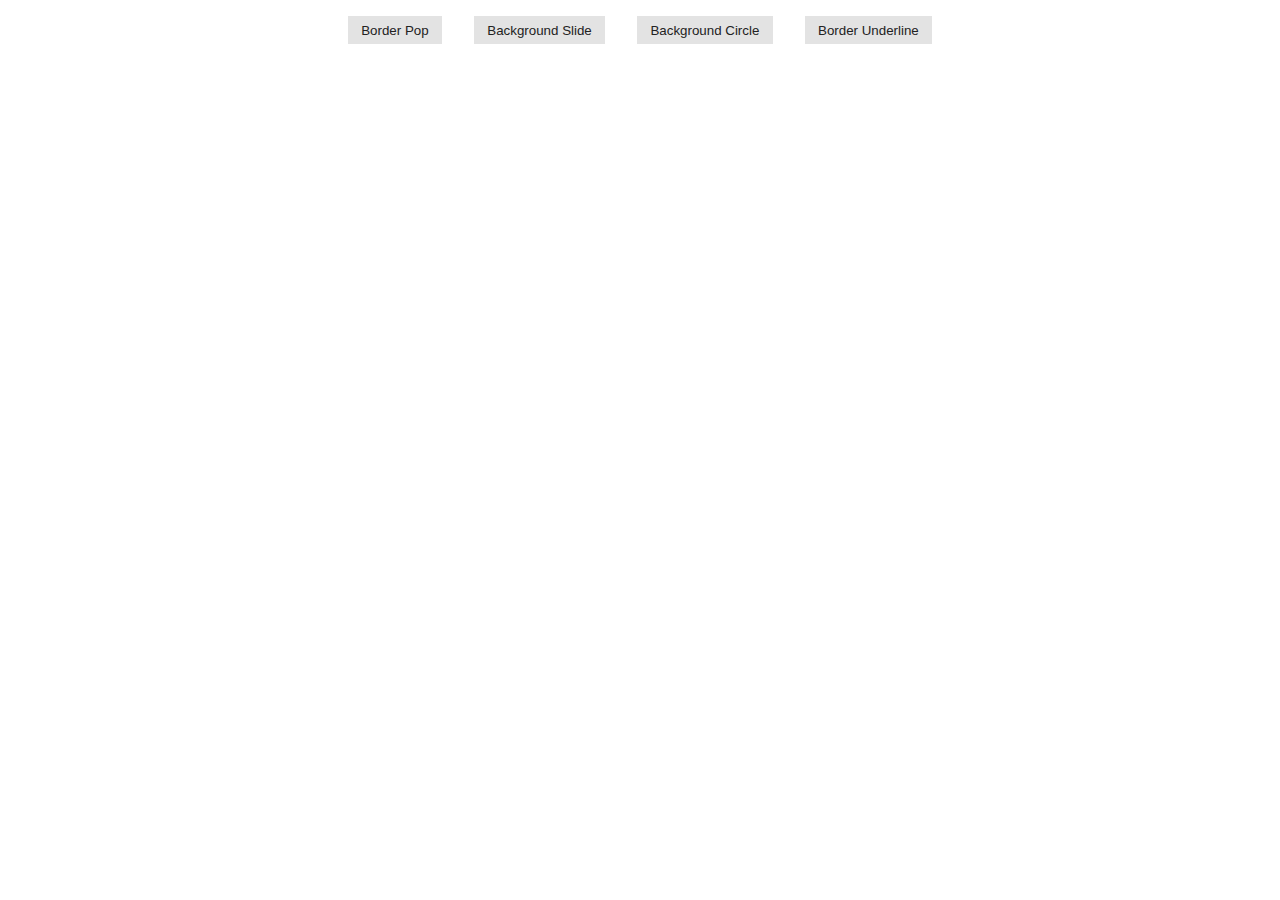
<file: Animacje przycisków/index.html>
<!DOCTYPE html>
<html lang="en">
<head>
    <meta charset="UTF-8">
    <meta http-equiv="X-UA-Compatible" content="IE=edge">
    <meta name="viewport" content="width=device-width, initial-scale=1.0">
    <link rel="stylesheet" href="styles.css">
    <title>Animowane Przyciski</title>
</head>
<body>
    
    <button class="btn btn-border-pop">Border Pop</button>
    <button class="btn btn-background-slide">Background Slide</button>
    <button class="btn btn-background-circle">Background Circle</button>
    <button class="btn btn-border-underline">Border Underline</button>

</body>

</html>
</file>
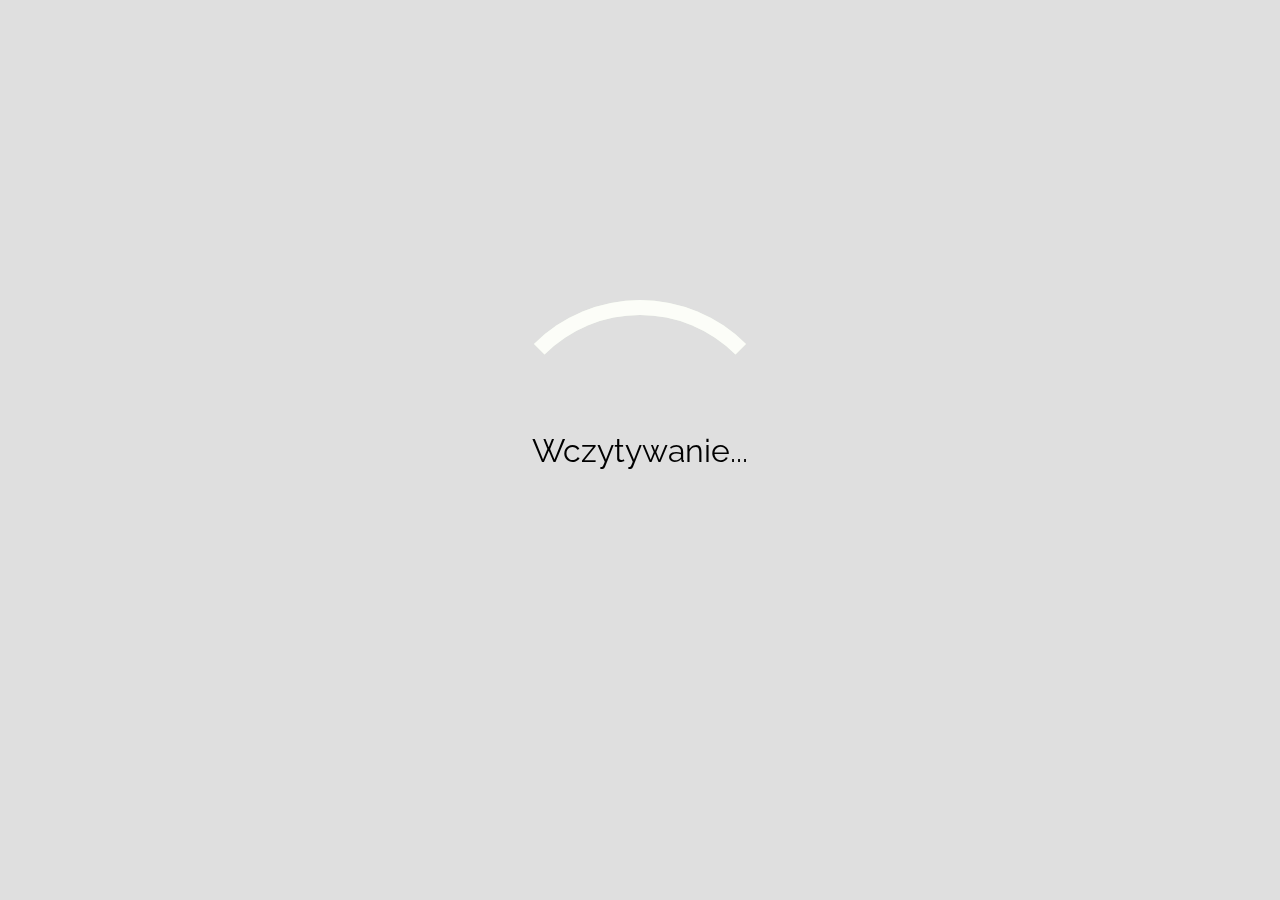
<file: Animated Loading Spinner/index.html>
<!DOCTYPE html>
<html lang="en">
<head>
    <meta charset="UTF-8">
    <meta name="viewport" content="width=device-width, initial-scale=1.0">
    <link rel="stylesheet" href="background_style.css">
    <link rel="stylesheet" href="styles.css">
    <title>Kółko ładowania</title>
</head>
<body>

    <div class="spinner">
        <div class="spinner-text">Wczytywanie...</div>
        <div class="spinner-sector spinner-sector-red"></div>
        <div class="spinner-sector spinner-sector-blue"></div>
        <div class="spinner-sector spinner-sector-green"></div>
    
    </div>
    
</body>
</html>
</file>
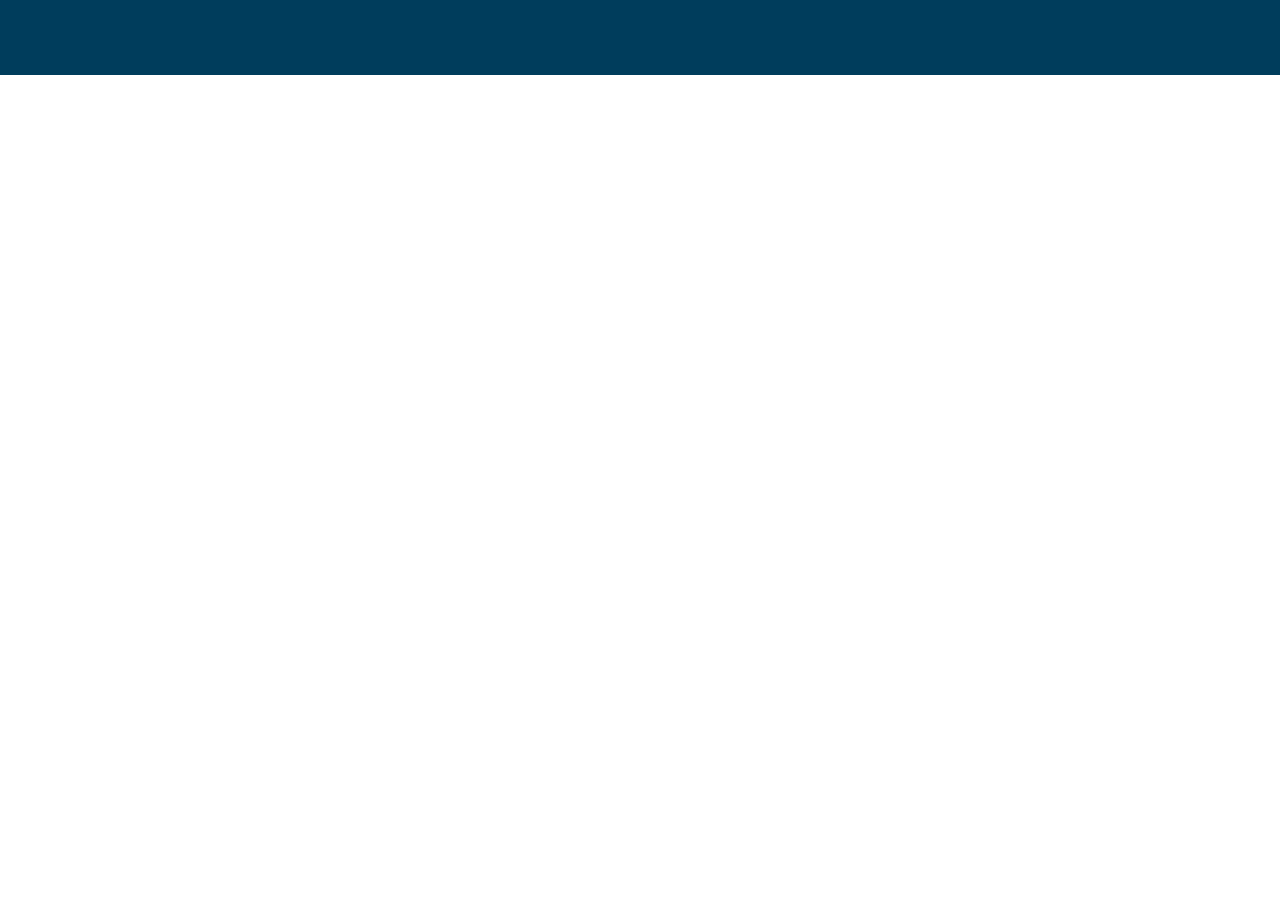
<file: Animowana strona/index.html>
<!DOCTYPE html>
<html lang="pl">
<head>
    <meta charset="UTF-8">
    <meta http-equiv="X-UA-Compatible" content="IE=edge">
    <meta name="viewport" content="width=device-width, initial-scale=1.0">
    <title>Animowana strona</title>
    <link rel="stylesheet" href="style.css">
</head>
<body>

    <header>
        <nav>
            <ul>
                <li><a href="#">Home</a></li>
                <li><a href="#">About</a></li>
                <li><a href="#">Contact</a></li>
            </ul>
        </nav>
    </header>

    <main>
        <section>
            <article>
                <h1>Main Story</h1>
                <p>Lorem ipsum dolor sit amet consectetur adipisicing elit. Quibusdam, voluptate doloremque, placeat blanditiis autem ipsam esse officia eum qui dicta similique ex consequuntur commodi sed debitis. Illo magni voluptatibus aut, consequuntur, eaque, quas blanditiis voluptates quo nostrum soluta officia quia cum autem. Nemo reiciendis quia delectus autem aperiam laborum porro.</p>
            </article>
            <article>
                <h1>Another Story</h1>
                <p>Lorem ipsum dolor, sit amet consectetur adipisicing elit. Temporibus dolorem similique quibusdam mollitia ullam voluptate aperiam pariatur iste consequuntur explicabo, asperiores eius quia autem ratione.</p>
            </article>
        </section>

    </main>

</body>
</html>
</file>
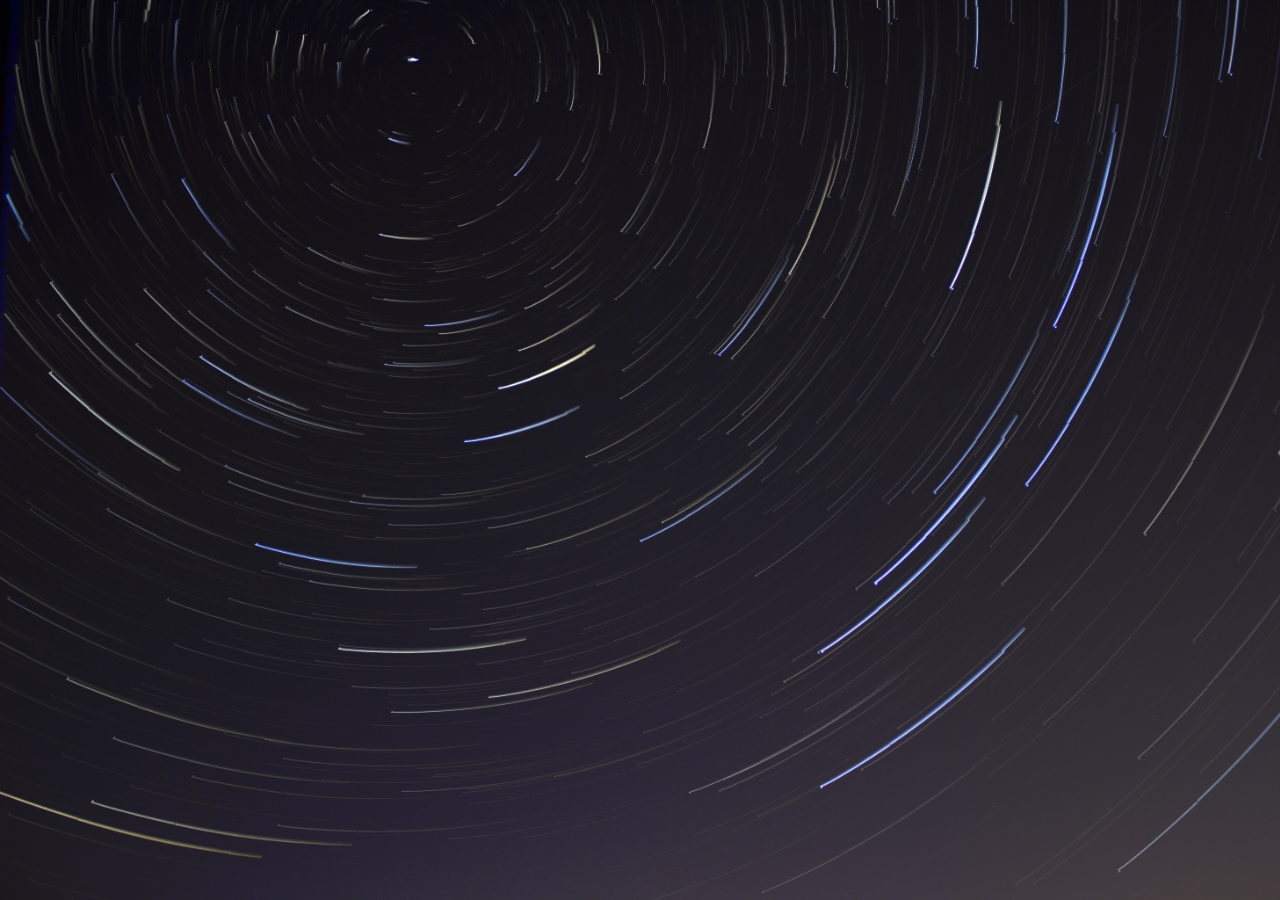
<file: Animowany tekst/index.html>
<!DOCTYPE html>
<html lang="en">
<head>
    <meta charset="UTF-8">
    <meta http-equiv="X-UA-Compatible" content="IE=edge">
    <meta name="viewport" content="width=device-width, initial-scale=1.0">
    <link rel="stylesheet" href="background_style.css">
    <link rel="stylesheet" href="styles.css">
    <title>Animowany tekst</title>
</head>
<body>
    
    <h1 class="reveal-text">Reveal text</h1>

</body>
</html>
</file>
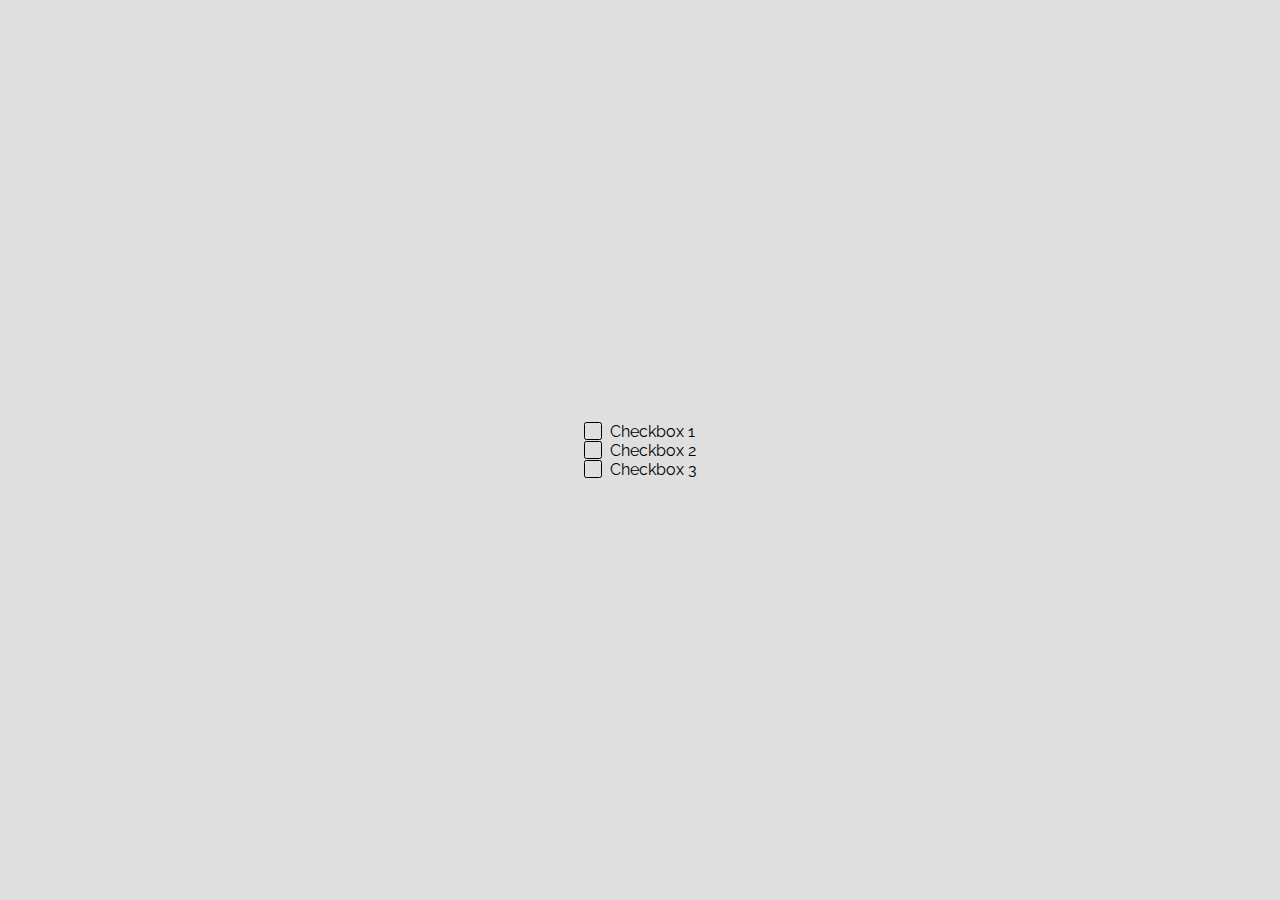
<file: custom Checkbox/index.html>
<!DOCTYPE html>
<html lang="en">
<head>
    <meta charset="UTF-8">
    <link rel="stylesheet" href="background_styles.css">
    <link rel="stylesheet" href="styles.css">
    <title>Custom Checkbox</title>
</head>
<body>
    <div class="checkbox-container">
        <input type="checkbox" id="cb1">
        <label for="cb1">Checkbox 1</label>
    </div>
    <div class="checkbox-container">
        <input type="checkbox" id="cb2">
        <label for="cb2">Checkbox 2</label>
    </div>    
    <div class="checkbox-container">
        <input type="checkbox" id="cb3">
        <label for="cb3">Checkbox 3</label>
    </div>
</body>
</html>
</file>
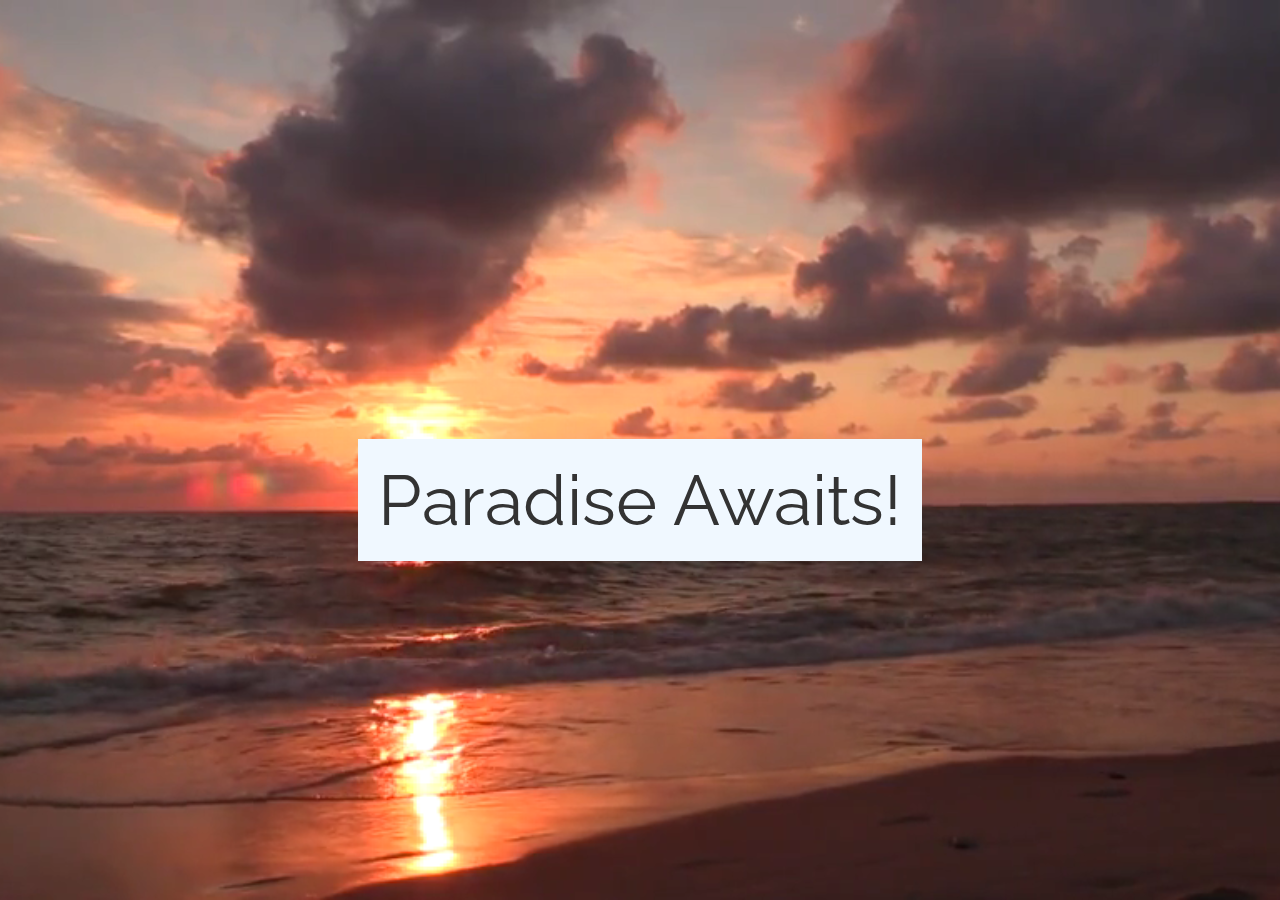
<file: Responsive video background/index.html>
<!DOCTYPE html>
<html lang="en">
<head>
    <meta charset="UTF-8">
    <meta name="viewport" content="width= initial-scale=1.0">
    <title>Responsive Video Background</title>
    <link rel="stylesheet" href="background_styles.css">
    <link rel="stylesheet" href="styles.css">
</head>
<body>

    <div class="full-screen-video-container">
        <video autoplay loop muted>
            <source src="background_video.mp4" type="video/mp4">
        </video>
        <div class="full-screen-video-content">
            Paradise Awaits!
        </div>
    </div>
    
</body>
</html>
</file>
<file: Animacje przycisków/styles.css>
*, *::before, *::after {
    box-sizing: border-box;
}

body {
    display: flex;
    justify-content: center;
    align-items: center;
    flex-wrap: wrap;
    margin: 0%;
}

button {
    margin: 1rem;
}

.btn {
    background-color: var(--background-color);
    color: #222;
    padding: .5em 1em;
    border: none;
    outline: none;
    cursor: pointer;
    position: relative;

    --background-color: #e3e3e3;
    --border-size: 2px;
    --lightblue-color: #0AF
}

.btn.btn-border-pop::before {
    content: '';
    position: absolute;
    top: 0;
    left: 0;
    right: 0;
    bottom: 0;
    z-index: -1; /* umieszcza granicę za elementem */
    border: var(--border-size) solid var(--background-color);
    transition: top, left, right, bottom, 100ms ease-in-out;
}

.btn.btn-border-pop:hover::before,.btn.btn-border-pop:focus::before {
    top: calc(var(--border-size) * -2);
    left: calc(var(--border-size) * -2);
    right: calc(var(--border-size) * -2);
    bottom: calc(var(--border-size) * -2);
}







.btn.btn-background-slide::before {
    content: '';
    position: absolute;
    top: 0;
    left: 0;
    right: 0;
    bottom: 0;
    z-index: -1;
    background-color: var(--lightblue-color);

    transition: transform, 300ms ease-in-out;
    transform: scaleX(0);
    transform-origin: left; /* animacja zacznie się od lewej */
}

.btn.btn-background-slide:hover::before,.btn.btn-background-slide:focus::before {
    transform: scaleX(1);
}

.btn.btn-background-slide {
    z-index: 1; /* tekst jest przed niebieskim tłem (pokazuje się przed ::before element) */
}

.btn.btn-background-slide:hover,.btn.btn-background-slide:focus {
    transition: color, 300ms ease-in-out;
    color: white;
}






.btn.btn-background-circle::before {
    content: '';
    position: absolute;
    top: 0;
    left: 0;
    right: 0;
    bottom: 0;
    z-index: -1;
    background-color: var(--background-color); /* ustawiamy kolor taki sam jak samego przycisku, aby potem go zmienić na niebieski w class bez elementu ::before */
    border-radius: 50%;

    transition: transform, 500ms ease-in-out;
    transform: scale(1.5); /* zwiększa wielkość o 1.5 (kształt koła wystaje poza granice) */
}

.btn.btn-background-circle:hover::before,.btn.btn-background-circle:focus::before {
    transform: scale(0);
}

.btn.btn-background-circle {
    z-index: 1;
    overflow: hidden; /* obcina to co wystaje poza granice */
    background-color: var(--lightblue-color);
}

.btn.btn-background-circle:hover,.btn.btn-background-circle:focus {
    transition: color, 500ms ease-in-out;
    color: white;
}






.btn.btn-border-underline::before {
    content: '';
    position: absolute;
    left: 0;
    right: 0;
    bottom: 0;
    height: var(--border-size);
    background-color: var(--lightblue-color);

    transition: transform, 300ms ease-in-out;
    transform: scaleX(0);
}

.btn.btn-border-underline:hover::before,.btn.btn-border-underline:focus::before {
    transform: scaleX(1);
}
</file>
<file: Animated Loading Spinner/background_style.css>
@import url('https://fonts.googleapis.com/css?family=Raleway');

* {
    font-family: Raleway;
}

html {
    width: 100%;
    height: 100%;
    display: flex;
    justify-content: center;
    align-items: center;
    background-color: #DFDFDF;
}
</file>
<file: Animated Loading Spinner/styles.css>
* {
    box-sizing: border-box;
}

.spinner {
    position: relative;
    display: flex;
    justify-content: center;
    align-items: center;
    width: 300px;
    height: 300px;
}

.spinner-sector {
    border-radius: 50%;
    position: absolute;
    width: 100%;
    height: 100%;
    border: 15px solid transparent;
    mix-blend-mode: overlay;
}

.spinner-sector-blue {
    animation: rotate 2s ease-out infinite;
    border-top: 15px solid lightblue;
}

.spinner-sector-red {
    animation: rotate 2.5s ease-in infinite;
    border-top: 15px solid lightcoral;
}

.spinner-sector-green {
    animation: rotate 1.5s ease-in-out infinite;
    border-top: 15px solid lightgreen;
}

@keyframes rotate {
    from {transform: rotate(0);}
    to {transform: rotate(360deg);}
}

.spinner-text {
    font-size: 2em;
    animation: loading-opacity 3s ease-in-out infinite;
}

@keyframes loading-opacity {
    0%, 100% {
        opacity: 1;
    }
    25%, 75% {
        opacity: .5;
    }
    50% {
        opacity: .1;
    }
}
</file>
<file: Animowana strona/style.css>
body {
    margin: 0;
    --nav-load-time: 300ms;
    --nav-link-load-time: 500ms;
    --article-load-delay: calc(var(--nav-load-time) + var(--nav-link-load-time))
}

nav {
    background-color: rgb(0, 61, 92);
    color: white;
    animation: nav-load var(--nav-load-time) ease-in;
}

nav ul {
    margin: 0;
    display: flex;
    justify-content: center;
}

nav a {
    color: inherit;
    text-decoration: none; /*usuwa dekoracje z tekstu (w tym przypadku podkreślenie) */
}

nav li {
    list-style: none; /* ususwa kropki przy liście */
    padding: 10px;
    margin: 0 10px;
    font-size: 3em;
    animation-name: nav-link-load;
    animation-duration: var(--nav-link-load-time);
    animation-timing-function: ease-in;
    animation-delay: var(--nav-load-time);
    animation-fill-mode: forwards; /* wszystkie właściwości przy 100% będą takie same jak element li jest zapisany */
    transform: scale(0); /* dzięki temu tekst nie pojawia się a następnie robi animację, tylko pojawia się gdy animacja zaczyna się*/
}

nav li:first-child {
    animation-name: nav-first-link-load; /* odnosi się tylko do pierwszego dziecka (sekcja Home) aby wysuwał się z lewej strony zamiast z góry tak jak sekcja About */
    transform: translateX(-1000%);
}

nav li:last-child {
    animation-name: nav-last-link-load; /* robi to samo co wyżej tylko, że odnosi się do ostatniego dziecka (sekcja Contact) */
    transform: translateX(1000%);
}

nav li:hover {
    background-color:#ffffff44;
}

main {
    padding: 30px;
}

h1 {
    font-size: 1.5em;
    animation: article-load 300ms ease-in var(--article-load-delay);
    animation-fill-mode: forwards;
    transform: translateY(-20px);
    opacity: 0;
}

p {
    animation: article-load 300ms ease-in calc(var(--article-load-delay) + 200ms); /* spacja pomiędzy + a czasem jest WAŻNA */
    animation-fill-mode: forwards;
    transform: translateY(-20px);
    opacity: 0;
}



@keyframes nav-load {
    0% {
        transform: translateY(-100%);
    }
    100% {
        transform: translateY(0);
    }
}
@keyframes nav-link-load {
    0% {
        transform: scale(0);
    }
    90%{
        transform: scale(1.2);
    }
    100% {
        transform: scale(1);
    }
}
@keyframes nav-first-link-load {
    0% {
        transform: translateX(-1000%);
    }
    90%{
        transform: translateX(50%);
    }
    100% {
        transform: translateX(0);
    }
}
@keyframes nav-last-link-load {
    0% {
        transform: translateX(1000%);
    }
    90%{
        transform: translateX(50%);
    }
    100% {
        transform: translateX(0);
    }
}
@keyframes article-load {   /* Efekt zaczyna się lekko ponad wysokość tekstu h1 od kompletnie przeźroczystego do nieprzeźroczystego */
    0% {
        transform: translateY(-20px);
        opacity: 0;
    }
    100% {
        transform: translateY(0px);
        opacity: 1;
    }
}
</file>
<file: Animowany tekst/background_style.css>
@import url('https://fonts.googleapis.com/css?family=Raleway');

* {
    font-family: Raleway;
}

html {
    width: 100%;
    height: 100%;
    display: flex;
    justify-content: center;
    align-items: center;
    background-color: #DFDFDF;
    background-image: url("background.jpg");
    background-size: cover;
}
</file>
<file: Animowany tekst/styles.css>
.reveal-text {
    font-size: 7em;
    font-weight: 900;
    color: white;
}

@supports (-webkit-background-clip: text) or (background-clip: text) {
    .reveal-text {
        color: transparent;
        -webkit-background-clip: text;
        background-clip: text;
        background-image: url("reveal_background.jpg");
        background-repeat: repeat-x;
        animation: reveal-background 2s ease-in-out;
        animation-fill-mode: forwards;  /*  po ukończeniu cyklu zostaje w pozycji końcowej animacji*/}
}

@keyframes reveal-background {
    0% {
        background-size: 0px;
        background-position-y: 0%;
    }
    10%{
        background-size: 30px;
        background-position-y: 0%;
    }
    35%, 45% {
        background-position-y: 100%;
    }
    70% {
        background-size: 30px;
        background-position-y: 0%;
    }
    100% {
        background-size: 200px;
    }
</file>
<file: custom Checkbox/background_styles.css>
@import url('https://fonts.googleapis.com/css?family=Raleway');

* {
    font-family: Raleway;
}

html {
    width: 100%;
    height: 100%;
    display: flex;
    justify-content: center;
    align-items: center;
    background-color: #DFDFDF;
}
</file>
<file: custom Checkbox/styles.css>
*{
    box-sizing: border-box;
}

.checkbox-container {
    display: flex;
    align-items: center;
}

.checkbox-container label {
    cursor: pointer;
    display: flex;
}

.checkbox-container input[type='checkbox'] {
    cursor: pointer;
    opacity: 0;
    position: absolute;
}

.checkbox-container label::before {
    content: '';
    width: 1em;
    height: 1em;
    border: .5px solid black;
    border-radius: 0.15em;
    margin-right: 0.5em;
}

.checkbox-container label:hover::before, .checkbox-container input[type='checkbox']:hover + label::before {
    background-color: #35e07d;
}

.checkbox-container input[type='checkbox']:focus + label::before {
    box-shadow: 0 0 20px black;
}

.checkbox-container input[type='checkbox']:checked + label::before {
    content: '\002714'; /* kod na checkmark */
    background-color: #27ae60;
    display: flex;
    justify-content: center;
    align-items: center;
    color: white;
}
</file>
<file: Responsive video background/background_styles.css>
@import url('https://fonts.googleapis.com/css?family=Raleway:400,600');

* {
    font-family: Raleway;
}

html {
    width: 100%;
    height: 100%;
    display: flex;
    justify-content: center;
    align-items: center;
    background-color: #DFDFDF;
}
</file>
<file: Responsive video background/styles.css>
* {
    margin: 0;
}

.full-screen-video-container {
    position: relative;
    height: 100vh; /* 100% obecnego view-height */
    width: 100vw;
    overflow: hidden;
    display: flex;
    justify-content: center;
    align-items: center;
}

.full-screen-video-container video {
    z-index: -1; /* umiejscowienie viedo względem innych obiektów (video schowane za obiektami) */
    position: absolute;
    width: auto;
    height: auto;
    min-width: 100%;
    min-height: 100%;
    top: 50%; /* pochodzenie video (czyli lewy górny róg) zostanie umieszczone po środku ekranu */
    left: 50%;
    transform: translate(-50%, -50%); /* środek video będzie dokładnie tam gdzie środek ekranu */
}

.full-screen-video-content {
    font-size: 70px;
    background-color: aliceblue;
    color: #333;
    padding: 20px;
    margin-top: 100px;
}
</file>
